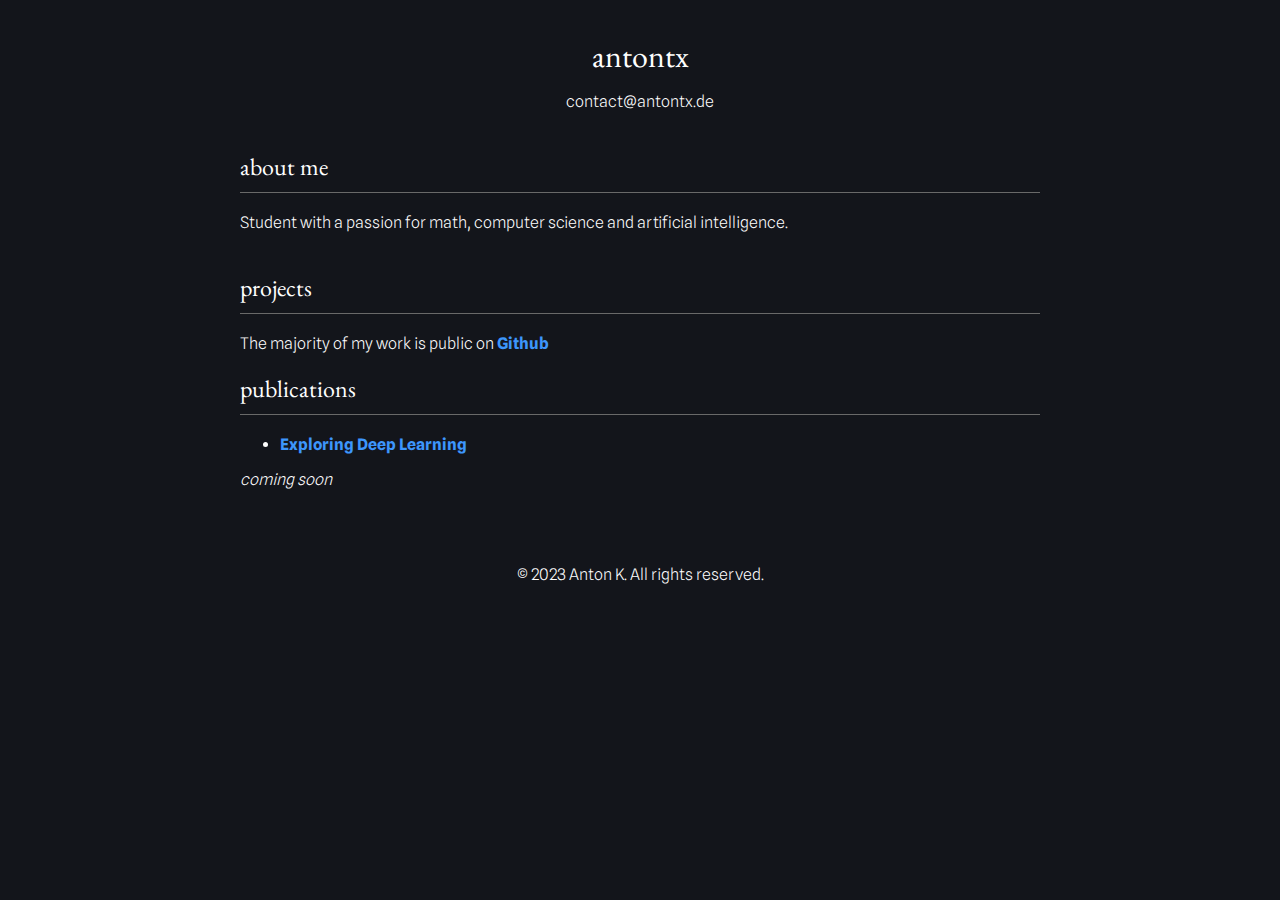
<file: index.html>
<!DOCTYPE html>
<html>
<head>
	<title>My Personal Website</title>
	<meta charset="UTF-8">
	<meta name="viewport" content="width=device-width, initial-scale=1.0">
	<link rel="stylesheet" type="text/css" href="style.css">
    <link href="https://fonts.googleapis.com/css2?family=EB+Garamond:wght@400;700&family=Spline+Sans:wght@300;400;500;600&display=swap" rel="stylesheet">
</head>
<body>
	<header>
		<h1>antontx</h1>
        <a href="mailto:contact@antontx.de">contact@antontx.de</a>
	</header>

	

	<main>
		<section id="about-me">
			<h2>about me</h2>
			<p>Student with a passion for math, computer science and artificial intelligence. </p>
		</section>

		<section id="projects">
			<h2>projects</h2>
            <p> The majority of my work is public on <a class = "hyperlink" href="https://github.com/antontx">Github</a> </p>

		<section id="publications">
			<h2>publications</h2>
            <ul>
                <li><a class = "hyperlink" href="paper_deep.html">Exploring Deep Learning</a></li>
            </ul>
			<p><i>coming soon</i></p>
		</section>
	</main>

	<footer>
        <p>&copy; 2023 Anton K. All rights reserved.</p>
    </footer>

</body>
</html>
</file>
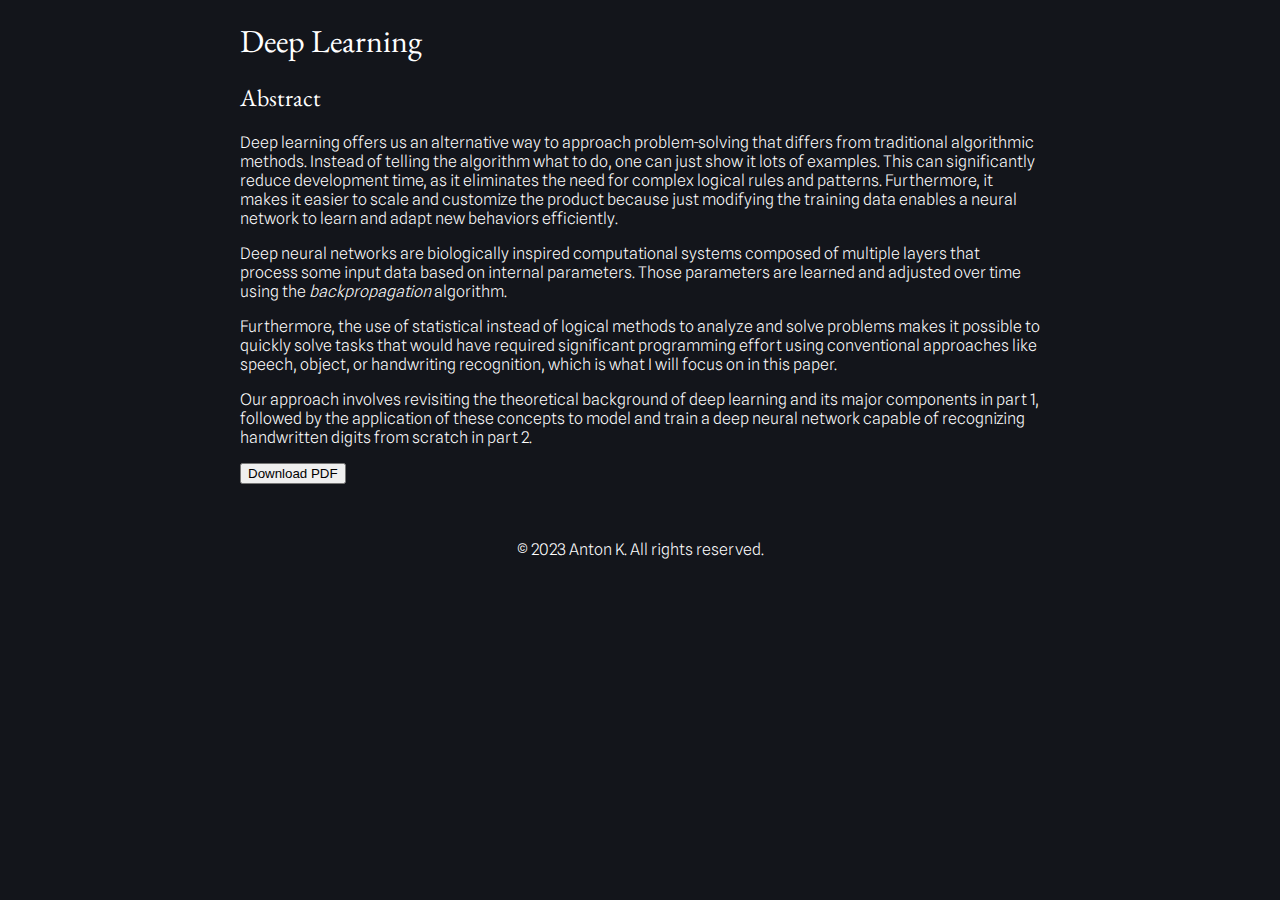
<file: paper_deep.html>
<html>
    <head>
        <title>Deep Learning</title>
        <meta charset="UTF-8">
        <meta name="viewport" content="width=device-width, initial-scale=1.0">
        <link rel="stylesheet" type="text/css" href="style.css">
        <link href="https://fonts.googleapis.com/css2?family=EB+Garamond:wght@400;700&family=Spline+Sans:wght@300;400;500;600&display=swap" rel="stylesheet">
    </head>
    <body>
<body>
<main>
  <h1>Deep Learning</h1>

  <h2>Abstract</h2>

<p>Deep learning offers us an alternative way to approach problem-solving that differs from traditional algorithmic methods. Instead of telling the algorithm what to do, one can just show it lots of examples. This can significantly reduce development time, as it eliminates the need for complex logical rules and patterns. Furthermore, it makes it easier to scale and customize the product because just modifying the training data enables a neural network to learn and adapt new behaviors efficiently.</p>

<p>Deep neural networks are biologically inspired computational systems composed of multiple layers that process some input data based on internal parameters. Those parameters are learned and adjusted over time using the <em>backpropagation</em> algorithm.</p>

<p>Furthermore, the use of statistical instead of logical methods to analyze and solve problems makes it possible to quickly solve tasks that would have required significant programming effort using conventional approaches like speech, object, or handwriting recognition, which is what I will focus on in this paper.</p>

<p>Our approach involves revisiting the theoretical background of deep learning and its major components in part 1, followed by the application of these concepts to model and train a deep neural network capable of recognizing handwritten digits from scratch in part 2.</p>



  <a href="DeepLearning.pdf" download>
    <button>Download PDF</button>
  </a>
</main>
<footer>
<p>&copy; 2023 Anton K.  All rights reserved.</p>
</footer>
</body>
</html>
</file>
<file: style.css>
:root {
  --primary-color: #13151b;
  --secondary-color: #696969;
  --tertiary-color: #3d96fc;
  --text-color: white;
}

body {
  font-family: 'Spline Sans', sans-serif;
  font-weight: 300;
  margin: 0;
  padding: 0;
  background-color: var(--primary-color);
  color: var(--text-color);
}



h1, h2, h3 {
  font-family: 'EB Garamond', serif;
  font-weight: 400;
}

header {
  padding: 20px;
  text-align: center;
}

a {
  text-decoration: none;
  color: var(--text-color);
}

h1 {
  margin: 15px 0px;
}



main {
  margin: 20px auto;
  max-width: 800px;
  padding: 0 20px;
}

section {
  margin-bottom: 40px;
}

section h2 {
  border-bottom: 1px solid var(--secondary-color);
  font-size: 24px;
  margin-bottom: 20px;
  padding-bottom: 10px;
}

footer {
  color: var(--text-color);
  padding: 20px;
  text-align: center;
}

body main a {
  text-decoration: none;
  font-weight: bold;
  color: var(--tertiary-color);
  transition: color 0.3s;
}
a:hover {
  color: white;
}
</file>
